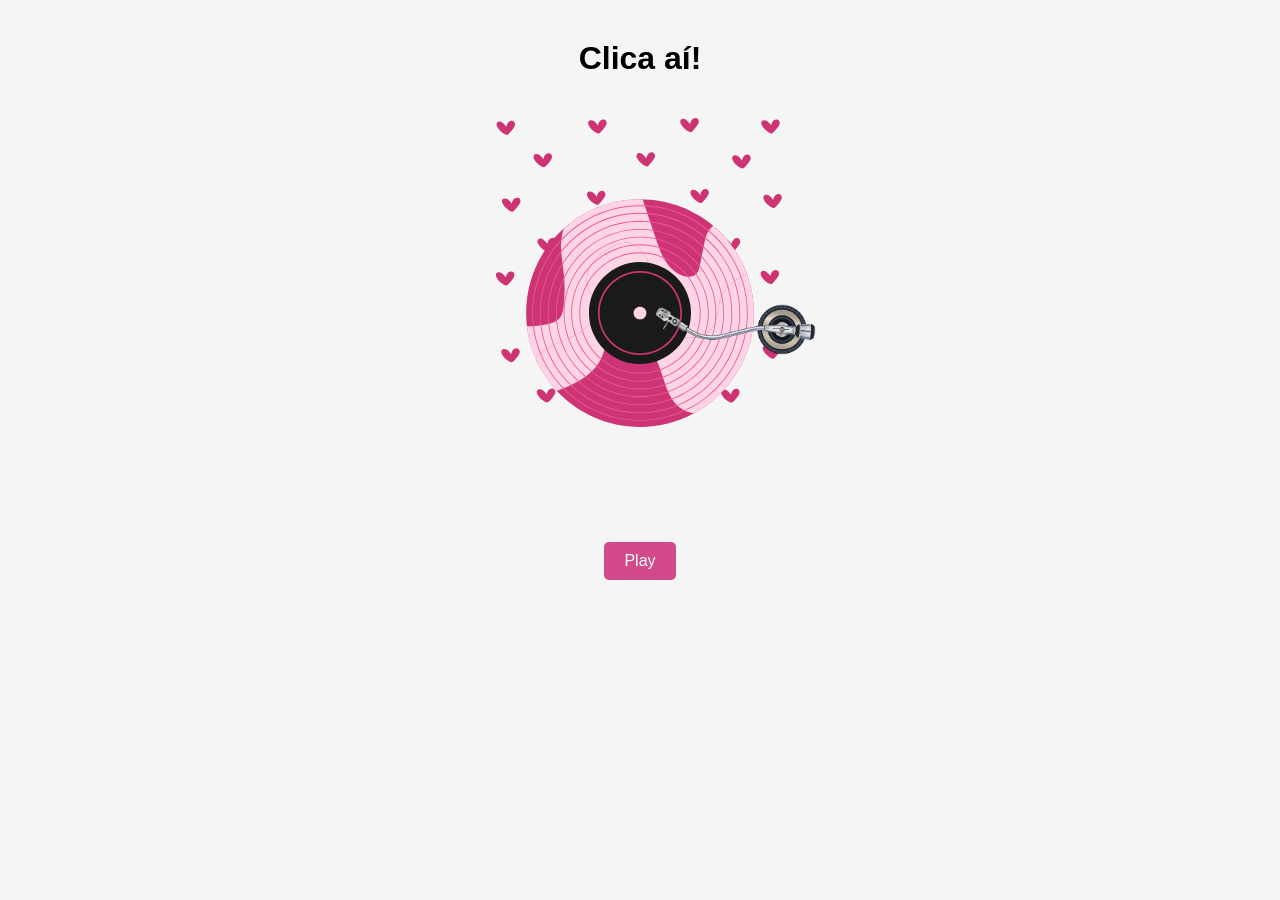
<file: index.html>
<!DOCTYPE html>
<html lang="pt-br">
<head>
<meta charset="UTF-8">
<meta name="viewport" content="width=device-width, initial-scale=1.0">
<title>Gostasse?</title>

<style>
body {
  font-family: Arial, sans-serif;
  text-align: center;
  background-color: #f5f5f5;
  margin: 0;
  padding: 0;
}

.record-player {
  margin-top: 40px;
}

#player-container {
  display: inline-block;
  margin-top: 20px;
}

svg {
  width: 400px;
  height: 400px;
  transition: transform 0.5s ease;
}

.spin {
  animation: spin 4s linear infinite;
  transform-origin: center;
}

@keyframes spin {
  from { transform: rotate(0deg); }
  to { transform: rotate(360deg); }
}

#play-button {
  margin-top: 20px;
  padding: 10px 20px;
  font-size: 16px;
  color: #fff;
  background-color: #d24a89;
  border: none;
  border-radius: 5px;
  cursor: pointer;
}

#play-button:hover {
  background-color: #ff3b3b;
}
</style>
</head>

<body>

<div class="record-player">
  <h1>Clica aí!</h1>

  <div id="player-container">

    <svg xmlns="http://www.w3.org/2000/svg" xmlns:xlink="http://www.w3.org/1999/xlink" width="500" zoomAndPan="magnify" viewBox="0 0 375 374.999991" height="500" preserveAspectRatio="xMidYMid meet" version="1.0"><defs><filter x="0%" y="0%" width="100%" height="100%" id="0fb2a1ca93"><feColorMatrix values="0 0 0 0 1 0 0 0 0 1 0 0 0 0 1 0 0 0 1 0" color-interpolation-filters="sRGB"/></filter><filter x="0%" y="0%" width="100%" height="100%" id="98f1b8a8ed"><feColorMatrix values="0 0 0 0 1 0 0 0 0 1 0 0 0 0 1 0.2126 0.7152 0.0722 0 0" color-interpolation-filters="sRGB"/></filter><clipPath id="3d52c8f362"><path d="M 52.046875 0 L 321 0 L 321 267 L 52.046875 267 Z M 52.046875 0 " clip-rule="nonzero"/></clipPath><clipPath id="ffce18178c"><path d="M 80.699219 76.082031 L 294.449219 76.082031 L 294.449219 289.832031 L 80.699219 289.832031 Z M 80.699219 76.082031 " clip-rule="nonzero"/></clipPath><clipPath id="25c876d5da"><path d="M 89 116 L 294.449219 116 L 294.449219 277 L 89 277 Z M 89 116 " clip-rule="nonzero"/></clipPath><clipPath id="5e843db1ca"><path d="M 81 76.082031 L 288 76.082031 L 288 226 L 81 226 Z M 81 76.082031 " clip-rule="nonzero"/></clipPath><clipPath id="73e4fa4395"><path d="M 202.269531 123.324219 L 352 123.324219 L 352 273 L 202.269531 273 Z M 202.269531 123.324219 " clip-rule="nonzero"/></clipPath><image x="0" y="0" width="417" xlink:href="[data-uri]" id="6291e8c751" height="417" preserveAspectRatio="xMidYMid meet"/><mask id="950beed1cd"><g filter="url(#0fb2a1ca93)"><g filter="url(#98f1b8a8ed)" transform="matrix(0.35964, 0, 0, 0.35964, 202.270786, 123.32343)"><image x="0" y="0" width="417" xlink:href="[data-uri]" height="417" preserveAspectRatio="xMidYMid meet"/></g></g></mask><image x="0" y="0" width="417" xlink:href="[data-uri]" id="d686de5726" height="417" preserveAspectRatio="xMidYMid meet"/></defs><g clip-path="url(#3d52c8f362)"><path fill="#ce3374" d="M 67.96875 10.773438 C 67.230469 11.746094 66.429688 12.6875 65.597656 13.585938 C 65.179688 14.039062 64.75 14.480469 64.3125 14.910156 C 63.832031 15.378906 63.3125 15.808594 62.605469 15.808594 C 61.898438 15.808594 61.214844 15.402344 60.59375 15.058594 C 60.097656 14.796875 59.617188 14.503906 59.148438 14.1875 C 58.171875 13.527344 57.253906 12.789062 56.402344 11.972656 C 55.441406 11.097656 54.671875 10.078125 54.089844 8.917969 C 53.398438 7.835938 52.703125 6.429688 53.136719 5.128906 C 53.902344 2.835938 56.714844 3.058594 58.390625 4.121094 C 59.945312 5.164062 61.164062 6.507812 62.054688 8.152344 L 62.375 7.320312 C 62.789062 6.253906 63.214844 5.148438 63.964844 4.261719 C 64.339844 3.792969 64.792969 3.421875 65.328125 3.144531 C 65.859375 2.867188 66.425781 2.707031 67.023438 2.667969 C 67.609375 2.628906 68.160156 2.746094 68.679688 3.023438 C 69.195312 3.296875 69.605469 3.683594 69.902344 4.191406 C 71.246094 6.519531 69.359375 8.984375 67.96875 10.773438 Z M 104.558594 34.597656 C 104.261719 34.089844 103.855469 33.703125 103.335938 33.429688 C 102.816406 33.15625 102.265625 33.035156 101.683594 33.074219 C 101.082031 33.113281 100.515625 33.269531 99.984375 33.546875 C 99.449219 33.824219 98.996094 34.199219 98.621094 34.667969 C 97.871094 35.554688 97.449219 36.65625 97.035156 37.726562 L 96.714844 38.554688 C 95.824219 36.910156 94.601562 35.570312 93.046875 34.527344 C 91.371094 33.464844 88.546875 33.242188 87.792969 35.535156 C 87.359375 36.835938 88.054688 38.234375 88.746094 39.324219 C 89.328125 40.484375 90.101562 41.503906 91.0625 42.378906 C 91.914062 43.195312 92.832031 43.933594 93.808594 44.59375 C 94.273438 44.894531 94.757812 45.191406 95.25 45.46875 C 95.875 45.8125 96.527344 46.226562 97.265625 46.21875 C 98 46.210938 98.488281 45.78125 98.96875 45.320312 C 99.449219 44.855469 99.835938 44.445312 100.253906 43.996094 C 101.089844 43.097656 101.886719 42.15625 102.636719 41.183594 C 104.003906 39.378906 105.894531 36.925781 104.558594 34.597656 Z M 155.769531 2.910156 C 155.46875 2.402344 155.0625 2.015625 154.546875 1.742188 C 154.027344 1.46875 153.476562 1.351562 152.890625 1.386719 C 152.292969 1.425781 151.726562 1.582031 151.191406 1.859375 C 150.660156 2.136719 150.203125 2.511719 149.828125 2.980469 C 149.082031 3.882812 148.65625 4.96875 148.242188 6.039062 L 147.921875 6.867188 C 147.03125 5.222656 145.808594 3.882812 144.257812 2.839844 C 142.578125 1.777344 139.757812 1.554688 139 3.847656 C 138.566406 5.148438 139.261719 6.546875 139.957031 7.636719 C 140.535156 8.800781 141.308594 9.820312 142.269531 10.699219 C 143.121094 11.511719 144.039062 12.25 145.015625 12.910156 C 145.484375 13.210938 145.964844 13.511719 146.457031 13.789062 C 147.082031 14.132812 147.738281 14.542969 148.46875 14.539062 C 149.203125 14.53125 149.695312 14.097656 150.175781 13.636719 C 150.65625 13.175781 151.046875 12.765625 151.464844 12.316406 C 152.296875 11.414062 153.09375 10.472656 153.84375 9.5 C 155.226562 7.703125 157.113281 5.238281 155.769531 2.910156 Z M 202.839844 107.128906 C 202.542969 106.625 202.136719 106.234375 201.617188 105.960938 C 201.101562 105.6875 200.550781 105.570312 199.964844 105.609375 C 199.363281 105.648438 198.796875 105.804688 198.265625 106.082031 C 197.730469 106.359375 197.277344 106.734375 196.902344 107.203125 C 196.15625 108.085938 195.730469 109.191406 195.316406 110.257812 L 194.996094 111.089844 C 194.105469 109.445312 192.882812 108.101562 191.328125 107.058594 C 189.652344 105.996094 186.828125 105.773438 186.074219 108.066406 C 185.640625 109.371094 186.332031 110.765625 187.027344 111.855469 C 187.609375 113.019531 188.378906 114.039062 189.339844 114.917969 C 190.195312 115.734375 191.109375 116.472656 192.089844 117.128906 C 192.558594 117.429688 193.035156 117.730469 193.527344 118.007812 C 194.15625 118.351562 194.808594 118.765625 195.542969 118.757812 C 196.277344 118.753906 196.769531 118.320312 197.25 117.859375 C 197.730469 117.398438 198.117188 116.988281 198.539062 116.535156 C 199.371094 115.632812 200.167969 114.695312 200.917969 113.71875 C 202.296875 111.921875 204.183594 109.457031 202.839844 107.128906 Z M 281.039062 114.101562 C 280.742188 113.597656 280.332031 113.207031 279.816406 112.933594 C 279.296875 112.660156 278.746094 112.542969 278.160156 112.582031 C 277.5625 112.617188 276.996094 112.777344 276.464844 113.054688 C 275.929688 113.332031 275.476562 113.703125 275.101562 114.171875 C 274.351562 115.058594 273.929688 116.160156 273.515625 117.230469 C 273.40625 117.507812 273.300781 117.785156 273.195312 118.058594 C 272.300781 116.414062 271.074219 115.074219 269.519531 114.03125 C 267.839844 112.96875 265.019531 112.746094 264.261719 115.039062 C 263.832031 116.339844 264.523438 117.738281 265.21875 118.828125 C 265.800781 119.992188 266.570312 121.011719 267.53125 121.890625 C 268.386719 122.703125 269.300781 123.441406 270.277344 124.105469 C 270.746094 124.402344 271.226562 124.703125 271.71875 124.980469 C 272.347656 125.324219 273 125.734375 273.734375 125.730469 C 274.46875 125.722656 274.957031 125.292969 275.4375 124.828125 C 275.917969 124.367188 276.308594 123.957031 276.726562 123.507812 C 277.558594 122.605469 278.355469 121.664062 279.105469 120.695312 C 280.496094 118.894531 282.386719 116.429688 281.039062 114.101562 Z M 74.988281 76.199219 C 74.691406 75.695312 74.285156 75.304688 73.769531 75.03125 C 73.25 74.757812 72.699219 74.640625 72.113281 74.679688 C 71.511719 74.714844 70.945312 74.871094 70.410156 75.148438 C 69.871094 75.425781 69.414062 75.800781 69.039062 76.269531 C 68.292969 77.171875 67.863281 78.261719 67.453125 79.332031 L 67.128906 80.171875 C 66.242188 78.523438 65.023438 77.175781 63.46875 76.128906 C 61.792969 75.070312 58.96875 74.84375 58.214844 77.136719 C 57.777344 78.441406 58.472656 79.835938 59.167969 80.925781 C 59.746094 82.089844 60.519531 83.113281 61.480469 83.988281 C 62.332031 84.804688 63.25 85.542969 64.226562 86.203125 C 64.695312 86.519531 65.175781 86.808594 65.667969 87.078125 C 66.292969 87.421875 66.949219 87.835938 67.683594 87.828125 C 68.417969 87.820312 68.910156 87.390625 69.390625 86.929688 C 69.867188 86.464844 70.253906 86.058594 70.675781 85.605469 C 71.507812 84.707031 72.308594 83.761719 73.058594 82.792969 C 74.433594 80.992188 76.320312 78.53125 74.972656 76.199219 Z M 201.132812 33.730469 C 200.839844 33.222656 200.429688 32.832031 199.914062 32.558594 C 199.394531 32.285156 198.84375 32.167969 198.257812 32.207031 C 197.660156 32.246094 197.09375 32.402344 196.558594 32.679688 C 196.027344 32.957031 195.574219 33.332031 195.199219 33.800781 C 194.449219 34.6875 194.027344 35.789062 193.613281 36.859375 L 193.292969 37.6875 C 192.402344 36.042969 191.179688 34.699219 189.625 33.65625 C 187.945312 32.597656 185.125 32.371094 184.367188 34.664062 C 183.9375 35.96875 184.628906 37.363281 185.324219 38.453125 C 185.902344 39.617188 186.675781 40.640625 187.636719 41.515625 C 188.488281 42.332031 189.40625 43.070312 190.382812 43.730469 C 190.851562 44.042969 191.332031 44.328125 191.824219 44.609375 C 192.453125 44.949219 193.105469 45.363281 193.839844 45.355469 C 194.574219 45.347656 195.0625 44.917969 195.542969 44.457031 C 196.023438 43.992188 196.414062 43.585938 196.832031 43.132812 C 197.664062 42.234375 198.460938 41.289062 199.210938 40.320312 C 200.605469 38.519531 202.492188 36.058594 201.132812 33.730469 Z M 154.644531 69.796875 C 154.347656 69.289062 153.941406 68.902344 153.421875 68.628906 C 152.90625 68.355469 152.355469 68.238281 151.769531 68.273438 C 151.171875 68.3125 150.605469 68.46875 150.070312 68.746094 C 149.539062 69.023438 149.085938 69.398438 148.710938 69.867188 C 147.960938 70.753906 147.539062 71.855469 147.125 72.925781 L 146.804688 73.753906 C 145.910156 72.109375 144.6875 70.765625 143.132812 69.722656 C 141.457031 68.664062 138.636719 68.4375 137.878906 70.734375 C 137.449219 72.035156 138.140625 73.433594 138.832031 74.523438 C 139.414062 75.6875 140.1875 76.707031 141.148438 77.582031 C 142.003906 78.398438 142.917969 79.136719 143.894531 79.796875 C 144.363281 80.097656 144.84375 80.398438 145.335938 80.675781 C 145.964844 81.019531 146.617188 81.429688 147.351562 81.425781 C 148.085938 81.417969 148.574219 80.984375 149.054688 80.523438 C 149.535156 80.0625 149.925781 79.652344 150.34375 79.199219 C 151.175781 78.300781 151.972656 77.359375 152.722656 76.386719 C 154.113281 74.585938 156.003906 72.125 154.644531 69.796875 Z M 108.300781 113.902344 C 108.003906 113.398438 107.597656 113.007812 107.082031 112.734375 C 106.5625 112.460938 106.011719 112.34375 105.429688 112.382812 C 104.828125 112.421875 104.261719 112.578125 103.726562 112.855469 C 103.195312 113.132812 102.742188 113.503906 102.367188 113.976562 C 101.617188 114.875 101.191406 115.964844 100.777344 117.03125 L 100.457031 117.863281 C 99.566406 116.214844 98.34375 114.871094 96.789062 113.832031 C 95.117188 112.769531 92.292969 112.542969 91.539062 114.839844 C 91.101562 116.144531 91.796875 117.539062 92.492188 118.628906 C 93.074219 119.792969 93.84375 120.8125 94.804688 121.6875 C 95.65625 122.503906 96.574219 123.242188 97.550781 123.902344 C 98.019531 124.21875 98.5 124.503906 98.992188 124.78125 C 99.617188 125.125 100.273438 125.539062 101.007812 125.53125 C 101.742188 125.523438 102.234375 125.09375 102.714844 124.632812 C 103.195312 124.167969 103.582031 123.757812 104 123.304688 C 104.835938 122.40625 105.632812 121.46875 106.382812 120.492188 C 107.761719 118.691406 109.65625 116.230469 108.300781 113.902344 Z M 319.996094 72.789062 C 319.699219 72.285156 319.292969 71.894531 318.773438 71.621094 C 318.257812 71.347656 317.707031 71.230469 317.121094 71.269531 C 316.523438 71.304688 315.957031 71.464844 315.421875 71.742188 C 314.890625 72.019531 314.433594 72.390625 314.058594 72.859375 C 313.3125 73.761719 312.886719 74.851562 312.472656 75.921875 L 312.152344 76.75 C 311.261719 75.101562 310.039062 73.761719 308.484375 72.71875 C 306.8125 71.660156 303.984375 71.433594 303.234375 73.726562 C 302.796875 75.03125 303.492188 76.425781 304.1875 77.515625 C 304.765625 78.679688 305.539062 79.699219 306.5 80.578125 C 307.351562 81.394531 308.269531 82.132812 309.246094 82.792969 C 309.714844 83.089844 310.195312 83.390625 310.6875 83.667969 C 311.3125 84.011719 311.964844 84.421875 312.703125 84.417969 C 313.4375 84.410156 313.929688 83.980469 314.40625 83.519531 C 314.886719 83.054688 315.273438 82.644531 315.695312 82.195312 C 316.527344 81.296875 317.328125 80.351562 318.074219 79.382812 C 319.453125 77.582031 321.34375 75.121094 319.996094 72.789062 Z M 242.164062 1.617188 C 241.867188 1.109375 241.460938 0.71875 240.945312 0.445312 C 240.425781 0.171875 239.875 0.0507812 239.292969 0.0898438 C 238.691406 0.128906 238.121094 0.285156 237.589844 0.5625 C 237.054688 0.84375 236.601562 1.21875 236.226562 1.6875 C 235.480469 2.574219 235.054688 3.675781 234.640625 4.746094 L 234.320312 5.574219 C 233.429688 3.929688 232.207031 2.585938 230.652344 1.542969 C 228.980469 0.484375 226.15625 0.257812 225.402344 2.550781 C 224.964844 3.855469 225.660156 5.25 226.355469 6.34375 C 226.9375 7.507812 227.707031 8.527344 228.667969 9.402344 C 229.523438 10.21875 230.445312 10.957031 231.425781 11.617188 C 231.894531 11.917969 232.375 12.214844 232.867188 12.496094 C 233.492188 12.835938 234.148438 13.25 234.882812 13.246094 C 235.617188 13.238281 236.105469 12.808594 236.589844 12.34375 C 237.070312 11.882812 237.457031 11.472656 237.875 11.019531 C 238.710938 10.121094 239.507812 9.179688 240.257812 8.207031 C 241.625 6.40625 243.511719 3.945312 242.164062 1.617188 Z M 290.8125 35.78125 C 290.515625 35.277344 290.109375 34.886719 289.589844 34.613281 C 289.074219 34.339844 288.519531 34.222656 287.9375 34.261719 C 287.335938 34.296875 286.769531 34.457031 286.238281 34.734375 C 285.703125 35.011719 285.25 35.382812 284.875 35.851562 C 284.128906 36.753906 283.703125 37.839844 283.289062 38.914062 L 282.964844 39.742188 C 282.078125 38.09375 280.855469 36.753906 279.300781 35.710938 C 277.625 34.652344 274.800781 34.425781 274.046875 36.71875 C 273.613281 38.023438 274.308594 39.417969 275 40.507812 C 275.582031 41.675781 276.351562 42.699219 277.316406 43.578125 C 278.171875 44.394531 279.085938 45.132812 280.0625 45.792969 C 280.53125 46.09375 281.011719 46.394531 281.507812 46.667969 C 282.128906 47.011719 282.785156 47.425781 283.519531 47.417969 C 284.25 47.414062 284.746094 46.980469 285.226562 46.519531 C 285.703125 46.058594 286.09375 45.644531 286.511719 45.195312 C 287.34375 44.296875 288.144531 43.355469 288.894531 42.378906 C 290.269531 40.582031 292.15625 38.105469 290.8125 35.78125 Z M 318.035156 2.871094 C 317.738281 2.367188 317.332031 1.976562 316.816406 1.703125 C 316.296875 1.429688 315.746094 1.3125 315.160156 1.351562 C 314.5625 1.390625 314 1.550781 313.46875 1.824219 C 312.9375 2.101562 312.484375 2.476562 312.109375 2.941406 C 311.359375 3.84375 310.933594 4.933594 310.519531 6 L 310.199219 6.832031 C 309.308594 5.179688 308.085938 3.832031 306.527344 2.789062 C 304.847656 1.726562 302.027344 1.503906 301.269531 3.796875 C 300.839844 5.097656 301.53125 6.496094 302.226562 7.585938 C 302.804688 8.75 303.574219 9.769531 304.539062 10.648438 C 305.390625 11.460938 306.304688 12.199219 307.285156 12.859375 C 307.753906 13.175781 308.234375 13.46875 308.726562 13.738281 C 309.351562 14.082031 310.007812 14.496094 310.742188 14.488281 C 311.476562 14.476562 311.964844 14.046875 312.445312 13.585938 C 312.925781 13.125 313.316406 12.71875 313.734375 12.265625 C 314.566406 11.363281 315.363281 10.421875 316.113281 9.449219 C 317.507812 7.664062 319.378906 5.1875 318.035156 2.871094 Z M 251.632812 68.140625 C 251.335938 67.636719 250.929688 67.246094 250.410156 66.972656 C 249.894531 66.699219 249.339844 66.582031 248.757812 66.621094 C 248.15625 66.65625 247.589844 66.816406 247.058594 67.09375 C 246.527344 67.371094 246.070312 67.742188 245.699219 68.210938 C 244.949219 69.113281 244.523438 70.199219 244.109375 71.273438 L 243.789062 72.097656 C 242.898438 70.457031 241.675781 69.113281 240.125 68.070312 C 238.449219 67.007812 235.625 66.785156 234.871094 69.078125 C 234.4375 70.378906 235.132812 71.777344 235.824219 72.867188 C 236.40625 74.03125 237.179688 75.050781 238.140625 75.929688 C 238.992188 76.742188 239.90625 77.480469 240.882812 78.144531 C 241.351562 78.441406 241.835938 78.742188 242.328125 79.019531 C 242.953125 79.363281 243.605469 79.773438 244.34375 79.769531 C 245.078125 79.761719 245.566406 79.332031 246.046875 78.867188 C 246.527344 78.40625 246.914062 77.996094 247.332031 77.546875 C 248.167969 76.644531 248.964844 75.703125 249.714844 74.734375 C 251.089844 72.933594 252.980469 70.472656 251.632812 68.140625 Z M 69.277344 145.425781 C 68.980469 144.917969 68.574219 144.527344 68.058594 144.253906 C 67.539062 143.980469 66.988281 143.863281 66.40625 143.902344 C 65.804688 143.941406 65.238281 144.097656 64.703125 144.375 C 64.171875 144.65625 63.71875 145.027344 63.34375 145.496094 C 62.59375 146.382812 62.167969 147.484375 61.753906 148.554688 L 61.433594 149.382812 C 60.546875 147.738281 59.324219 146.394531 57.769531 145.355469 C 56.085938 144.292969 53.269531 144.054688 52.507812 146.359375 C 52.070312 147.664062 52.765625 149.0625 53.460938 150.148438 C 54.039062 151.3125 54.8125 152.335938 55.773438 153.210938 C 56.625 154.027344 57.539062 154.765625 58.519531 155.425781 C 58.988281 155.738281 59.46875 156.023438 59.960938 156.304688 C 60.585938 156.644531 61.238281 157.058594 61.972656 157.050781 C 62.710938 157.042969 63.203125 156.613281 63.679688 156.152344 C 64.160156 155.6875 64.546875 155.28125 64.96875 154.828125 C 65.800781 153.929688 66.597656 152.988281 67.347656 152.015625 C 68.730469 150.214844 70.617188 147.753906 69.269531 145.425781 Z M 103.917969 175.828125 C 103.621094 175.324219 103.210938 174.933594 102.695312 174.660156 C 102.175781 174.386719 101.625 174.269531 101.039062 174.308594 C 100.441406 174.347656 99.875 174.503906 99.339844 174.78125 C 98.808594 175.058594 98.355469 175.429688 97.980469 175.902344 C 97.230469 176.800781 96.804688 177.890625 96.390625 178.960938 L 96.070312 179.789062 C 95.179688 178.144531 93.957031 176.800781 92.40625 175.761719 C 90.730469 174.699219 87.90625 174.472656 87.152344 176.769531 C 86.71875 178.070312 87.410156 179.46875 88.105469 180.554688 C 88.683594 181.722656 89.457031 182.742188 90.417969 183.617188 C 91.273438 184.433594 92.1875 185.171875 93.164062 185.832031 C 93.632812 186.132812 94.113281 186.429688 94.605469 186.707031 C 95.230469 187.050781 95.886719 187.464844 96.621094 187.457031 C 97.355469 187.453125 97.847656 187.019531 98.324219 186.558594 C 98.804688 186.09375 99.195312 185.683594 99.613281 185.234375 C 100.445312 184.335938 101.242188 183.394531 101.992188 182.421875 C 103.375 180.621094 105.261719 178.160156 103.917969 175.828125 Z M 155.136719 144.140625 C 154.839844 143.636719 154.429688 143.246094 153.914062 142.972656 C 153.394531 142.699219 152.84375 142.582031 152.261719 142.621094 C 151.660156 142.660156 151.09375 142.816406 150.5625 143.09375 C 150.027344 143.371094 149.574219 143.746094 149.199219 144.214844 C 148.453125 145.113281 148.027344 146.207031 147.613281 147.273438 L 147.292969 148.101562 C 146.402344 146.457031 145.179688 145.113281 143.625 144.074219 C 141.949219 143.011719 139.125 142.785156 138.371094 145.082031 C 137.9375 146.382812 138.628906 147.78125 139.324219 148.867188 C 139.90625 150.035156 140.675781 151.054688 141.636719 151.929688 C 142.492188 152.746094 143.40625 153.484375 144.386719 154.144531 C 144.851562 154.445312 145.332031 154.746094 145.824219 155.019531 C 146.453125 155.363281 147.105469 155.777344 147.839844 155.769531 C 148.574219 155.765625 149.066406 155.332031 149.546875 154.871094 C 150.027344 154.410156 150.414062 153.996094 150.832031 153.546875 C 151.667969 152.648438 152.464844 151.707031 153.214844 150.734375 C 154.59375 148.933594 156.480469 146.472656 155.136719 144.140625 Z M 202.222656 248.363281 C 201.925781 247.859375 201.519531 247.46875 201 247.195312 C 200.484375 246.921875 199.929688 246.804688 199.347656 246.84375 C 198.746094 246.878906 198.179688 247.039062 197.648438 247.316406 C 197.117188 247.59375 196.664062 247.964844 196.289062 248.433594 C 195.539062 249.335938 195.113281 250.425781 194.699219 251.496094 L 194.367188 252.328125 C 193.472656 250.683594 192.25 249.339844 190.695312 248.296875 C 189.019531 247.234375 186.199219 247.011719 185.445312 249.304688 C 185.011719 250.609375 185.703125 252.003906 186.394531 253.09375 C 186.976562 254.257812 187.75 255.277344 188.710938 256.15625 C 189.5625 256.972656 190.480469 257.710938 191.457031 258.367188 C 191.925781 258.667969 192.40625 258.96875 192.898438 259.246094 C 193.527344 259.589844 194.179688 260.003906 194.914062 259.996094 C 195.648438 259.992188 196.136719 259.558594 196.617188 259.097656 C 197.097656 258.636719 197.488281 258.226562 197.90625 257.773438 C 198.738281 256.871094 199.535156 255.933594 200.285156 254.957031 C 201.664062 253.152344 203.554688 250.691406 202.207031 248.363281 Z M 280.410156 255.328125 C 280.109375 254.824219 279.703125 254.433594 279.1875 254.160156 C 278.667969 253.886719 278.117188 253.769531 277.53125 253.808594 C 276.933594 253.84375 276.367188 254.003906 275.832031 254.28125 C 275.300781 254.558594 274.84375 254.929688 274.46875 255.398438 C 273.722656 256.300781 273.296875 257.386719 272.882812 258.457031 L 272.5625 259.285156 C 271.671875 257.640625 270.449219 256.300781 268.898438 255.257812 C 267.21875 254.195312 264.398438 253.972656 263.640625 256.265625 C 263.210938 257.566406 263.902344 258.964844 264.597656 260.054688 C 265.175781 261.222656 265.949219 262.246094 266.910156 263.125 C 267.765625 263.941406 268.679688 264.679688 269.65625 265.339844 C 270.125 265.640625 270.605469 265.9375 271.097656 266.214844 C 271.722656 266.558594 272.378906 266.972656 273.113281 266.964844 C 273.847656 266.957031 274.335938 266.527344 274.816406 266.066406 C 275.296875 265.601562 275.6875 265.191406 276.105469 264.742188 C 276.9375 263.84375 277.734375 262.902344 278.484375 261.929688 C 279.867188 260.125 281.753906 257.664062 280.410156 255.328125 Z M 74.359375 217.429688 C 74.0625 216.921875 73.65625 216.53125 73.136719 216.257812 C 72.621094 215.984375 72.070312 215.867188 71.484375 215.90625 C 70.886719 215.945312 70.320312 216.101562 69.785156 216.378906 C 69.253906 216.65625 68.796875 217.03125 68.421875 217.5 C 67.675781 218.402344 67.25 219.488281 66.835938 220.558594 L 66.515625 221.386719 C 65.625 219.742188 64.402344 218.398438 62.847656 217.355469 C 61.171875 216.296875 58.347656 216.070312 57.59375 218.363281 C 57.160156 219.667969 57.855469 221.0625 58.550781 222.152344 C 59.128906 223.316406 59.902344 224.339844 60.863281 225.214844 C 61.710938 226.03125 62.621094 226.773438 63.59375 227.433594 C 64.0625 227.734375 64.542969 228.035156 65.035156 228.3125 C 65.660156 228.65625 66.316406 229.070312 67.050781 229.058594 C 67.785156 229.050781 68.277344 228.621094 68.757812 228.160156 C 69.234375 227.699219 69.621094 227.289062 70.042969 226.835938 C 70.875 225.9375 71.675781 225 72.425781 224.023438 C 73.800781 222.226562 75.691406 219.761719 74.34375 217.433594 Z M 200.515625 174.960938 C 200.21875 174.457031 199.8125 174.066406 199.292969 173.792969 C 198.777344 173.519531 198.226562 173.402344 197.640625 173.441406 C 197.039062 173.480469 196.476562 173.636719 195.941406 173.914062 C 195.410156 174.191406 194.957031 174.566406 194.582031 175.035156 C 193.832031 175.933594 193.40625 177.023438 192.992188 178.089844 L 192.671875 178.921875 C 191.78125 177.273438 190.558594 175.929688 189.003906 174.890625 C 187.328125 173.828125 184.507812 173.605469 183.75 175.898438 C 183.320312 177.203125 184.011719 178.597656 184.703125 179.6875 C 185.285156 180.851562 186.058594 181.871094 187.019531 182.746094 C 187.871094 183.5625 188.789062 184.296875 189.765625 184.957031 C 190.230469 185.273438 190.710938 185.558594 191.207031 185.835938 C 191.832031 186.179688 192.488281 186.59375 193.222656 186.585938 C 193.957031 186.582031 194.445312 186.148438 194.925781 185.6875 C 195.40625 185.230469 195.796875 184.816406 196.210938 184.363281 C 197.046875 183.460938 197.84375 182.523438 198.59375 181.546875 C 199.972656 179.746094 201.863281 177.289062 200.515625 174.960938 Z M 154.027344 211.027344 C 153.730469 210.523438 153.324219 210.132812 152.804688 209.859375 C 152.289062 209.585938 151.738281 209.46875 151.152344 209.507812 C 150.550781 209.546875 149.984375 209.703125 149.453125 209.980469 C 148.917969 210.257812 148.464844 210.632812 148.089844 211.101562 C 147.34375 212 146.917969 213.089844 146.503906 214.160156 C 146.398438 214.4375 146.289062 214.710938 146.183594 214.988281 C 145.292969 213.339844 144.070312 212 142.515625 210.960938 C 140.839844 209.898438 138.019531 209.671875 137.261719 211.96875 C 136.832031 213.269531 137.523438 214.667969 138.214844 215.753906 C 138.796875 216.917969 139.566406 217.9375 140.527344 218.816406 C 141.382812 219.628906 142.296875 220.371094 143.277344 221.03125 C 143.742188 221.332031 144.222656 221.632812 144.71875 221.90625 C 145.34375 222.25 146 222.664062 146.730469 222.65625 C 147.460938 222.652344 147.957031 222.21875 148.4375 221.757812 C 148.917969 221.296875 149.308594 220.882812 149.722656 220.433594 C 150.558594 219.535156 151.355469 218.59375 152.105469 217.617188 C 153.484375 215.820312 155.371094 213.355469 154.027344 211.027344 Z M 107.671875 255.136719 C 107.375 254.632812 106.96875 254.242188 106.449219 253.96875 C 105.933594 253.695312 105.382812 253.578125 104.796875 253.613281 C 104.199219 253.652344 103.632812 253.808594 103.097656 254.085938 C 102.566406 254.363281 102.109375 254.738281 101.734375 255.207031 C 100.988281 256.09375 100.5625 257.195312 100.148438 258.265625 L 99.828125 259.09375 C 98.9375 257.449219 97.714844 256.105469 96.160156 255.0625 C 94.488281 254.003906 91.660156 253.777344 90.910156 256.070312 C 90.472656 257.375 91.167969 258.769531 91.863281 259.859375 C 92.441406 261.023438 93.214844 262.042969 94.175781 262.921875 C 95.027344 263.738281 95.941406 264.476562 96.921875 265.136719 C 97.390625 265.433594 97.871094 265.734375 98.363281 266.015625 C 98.988281 266.355469 99.640625 266.769531 100.378906 266.765625 C 101.113281 266.757812 101.601562 266.324219 102.082031 265.863281 C 102.523438 265.433594 102.949219 264.992188 103.371094 264.539062 C 104.203125 263.636719 105.003906 262.699219 105.75 261.726562 C 107.128906 259.925781 109.019531 257.464844 107.671875 255.136719 Z M 319.367188 214.023438 C 319.070312 213.515625 318.660156 213.128906 318.144531 212.855469 C 317.628906 212.582031 317.078125 212.460938 316.492188 212.5 C 315.894531 212.539062 315.328125 212.695312 314.792969 212.972656 C 314.261719 213.25 313.804688 213.625 313.429688 214.09375 C 312.679688 214.992188 312.257812 216.082031 311.84375 217.152344 L 311.523438 217.980469 C 310.628906 216.335938 309.40625 214.996094 307.855469 213.953125 C 306.179688 212.890625 303.355469 212.667969 302.601562 214.960938 C 302.167969 216.261719 302.859375 217.660156 303.554688 218.75 C 304.136719 219.914062 304.90625 220.933594 305.867188 221.8125 C 306.722656 222.625 307.636719 223.363281 308.617188 224.023438 C 309.082031 224.324219 309.5625 224.625 310.054688 224.898438 C 310.683594 225.246094 311.335938 225.65625 312.070312 225.648438 C 312.804688 225.644531 313.296875 225.210938 313.777344 224.75 C 314.214844 224.320312 314.644531 223.878906 315.0625 223.425781 C 315.898438 222.527344 316.695312 221.585938 317.445312 220.613281 C 318.824219 218.816406 320.710938 216.351562 319.367188 214.023438 Z M 241.535156 142.855469 C 241.238281 142.351562 240.832031 141.960938 240.3125 141.6875 C 239.792969 141.414062 239.242188 141.296875 238.660156 141.335938 C 238.058594 141.371094 237.492188 141.53125 236.960938 141.808594 C 236.425781 142.085938 235.972656 142.457031 235.597656 142.925781 C 234.847656 143.8125 234.425781 144.914062 234.011719 145.988281 L 233.691406 146.8125 C 232.800781 145.167969 231.578125 143.824219 230.023438 142.78125 C 228.347656 141.722656 225.523438 141.496094 224.769531 143.792969 C 224.335938 145.09375 225.03125 146.492188 225.722656 147.582031 C 226.304688 148.746094 227.074219 149.765625 228.039062 150.640625 C 228.890625 151.457031 229.808594 152.195312 230.785156 152.859375 C 231.25 153.15625 231.734375 153.457031 232.226562 153.734375 C 232.851562 154.078125 233.503906 154.488281 234.242188 154.484375 C 234.976562 154.476562 235.464844 154.046875 235.945312 153.582031 C 236.425781 153.121094 236.8125 152.710938 237.230469 152.257812 C 238.066406 151.359375 238.859375 150.421875 239.613281 149.445312 C 240.992188 147.652344 242.882812 145.175781 241.535156 142.855469 Z M 290.179688 177.015625 C 289.882812 176.511719 289.476562 176.121094 288.960938 175.847656 C 288.441406 175.574219 287.890625 175.457031 287.304688 175.496094 C 286.707031 175.535156 286.140625 175.691406 285.605469 175.96875 C 285.074219 176.246094 284.621094 176.621094 284.246094 177.089844 C 283.496094 177.988281 283.070312 179.078125 282.65625 180.148438 L 282.335938 180.976562 C 281.445312 179.332031 280.222656 177.988281 278.671875 176.949219 C 276.996094 175.886719 274.171875 175.660156 273.417969 177.957031 C 272.980469 179.257812 273.675781 180.65625 274.371094 181.742188 C 274.953125 182.90625 275.722656 183.929688 276.683594 184.804688 C 277.539062 185.621094 278.453125 186.359375 279.429688 187.019531 C 279.898438 187.320312 280.378906 187.621094 280.875 187.894531 C 281.496094 188.238281 282.152344 188.652344 282.886719 188.644531 C 283.621094 188.640625 284.113281 188.207031 284.59375 187.746094 C 285.070312 187.285156 285.460938 186.871094 285.878906 186.421875 C 286.710938 185.523438 287.511719 184.582031 288.261719 183.609375 C 289.640625 181.804688 291.527344 179.339844 290.179688 177.011719 Z M 317.40625 144.113281 C 317.109375 143.605469 316.703125 143.214844 316.183594 142.941406 C 315.667969 142.667969 315.117188 142.550781 314.53125 142.589844 C 313.929688 142.628906 313.363281 142.785156 312.832031 143.0625 C 312.296875 143.339844 311.84375 143.714844 311.46875 144.183594 C 310.722656 145.070312 310.296875 146.171875 309.882812 147.238281 C 309.777344 147.515625 309.667969 147.796875 309.5625 148.070312 C 308.671875 146.425781 307.449219 145.082031 305.894531 144.039062 C 304.21875 142.976562 301.398438 142.753906 300.640625 145.046875 C 300.207031 146.351562 300.902344 147.746094 301.59375 148.835938 C 302.175781 150 302.945312 151.019531 303.90625 151.898438 C 304.761719 152.714844 305.675781 153.449219 306.65625 154.113281 C 307.121094 154.410156 307.601562 154.710938 308.097656 154.988281 C 308.722656 155.332031 309.375 155.746094 310.109375 155.738281 C 310.84375 155.726562 311.335938 155.300781 311.816406 154.835938 C 312.296875 154.375 312.6875 153.964844 313.101562 153.511719 C 313.9375 152.613281 314.734375 151.671875 315.484375 150.699219 C 316.863281 148.894531 318.75 146.433594 317.40625 144.105469 Z M 251.003906 209.371094 C 250.707031 208.867188 250.300781 208.476562 249.78125 208.203125 C 249.261719 207.929688 248.710938 207.8125 248.128906 207.851562 C 247.527344 207.890625 246.960938 208.046875 246.429688 208.320312 C 245.894531 208.597656 245.441406 208.972656 245.066406 209.4375 C 244.316406 210.339844 243.890625 211.425781 243.476562 212.5 L 243.15625 213.339844 C 242.265625 211.691406 241.046875 210.351562 239.492188 209.308594 C 237.816406 208.25 234.992188 208.023438 234.238281 210.316406 C 233.804688 211.621094 234.5 213.015625 235.191406 214.105469 C 235.773438 215.269531 236.542969 216.292969 237.507812 217.167969 C 238.359375 217.980469 239.273438 218.71875 240.25 219.382812 C 240.71875 219.679688 241.199219 219.980469 241.695312 220.257812 C 242.316406 220.601562 242.972656 221.011719 243.710938 221.007812 C 244.445312 221 244.933594 220.570312 245.414062 220.105469 C 245.894531 219.644531 246.28125 219.234375 246.699219 218.785156 C 247.535156 217.886719 248.332031 216.941406 249.082031 215.972656 C 250.460938 214.164062 252.351562 211.703125 251.003906 209.371094 Z M 251.003906 209.371094 " fill-opacity="1" fill-rule="nonzero"/></g><g clip-path="url(#ffce18178c)"><path fill="#ce3374" d="M 287.859375 146.402344 C 286.945312 143.898438 285.9375 141.429688 284.839844 138.996094 C 283.742188 136.566406 282.554688 134.179688 281.277344 131.835938 C 280 129.492188 278.640625 127.203125 277.191406 124.960938 C 275.742188 122.722656 274.210938 120.539062 272.601562 118.414062 C 270.988281 116.285156 269.300781 114.222656 267.53125 112.222656 C 265.765625 110.226562 263.925781 108.292969 262.015625 106.433594 C 260.105469 104.570312 258.128906 102.785156 256.082031 101.070312 C 254.039062 99.355469 251.933594 97.722656 249.765625 96.167969 C 247.597656 94.609375 245.375 93.136719 243.097656 91.75 C 240.820312 90.359375 238.492188 89.058594 236.117188 87.84375 C 233.742188 86.628906 231.324219 85.503906 228.867188 84.46875 C 226.40625 83.433594 223.914062 82.496094 221.382812 81.648438 C 218.851562 80.800781 216.296875 80.050781 213.707031 79.394531 C 211.121094 78.738281 208.515625 78.179688 205.886719 77.71875 C 203.261719 77.257812 200.617188 76.898438 197.964844 76.636719 C 195.308594 76.371094 192.648438 76.210938 189.980469 76.148438 C 189.152344 76.128906 188.320312 76.113281 187.488281 76.113281 C 184.230469 76.109375 180.980469 76.253906 177.734375 76.550781 C 174.488281 76.84375 171.261719 77.285156 168.058594 77.878906 C 164.855469 78.46875 161.683594 79.203125 158.546875 80.085938 C 155.410156 80.96875 152.320312 81.992188 149.277344 83.160156 C 146.234375 84.324219 143.253906 85.628906 140.328125 87.070312 C 137.40625 88.507812 134.554688 90.078125 131.777344 91.78125 C 129 93.484375 126.304688 95.308594 123.695312 97.261719 C 121.082031 99.210938 118.566406 101.273438 116.148438 103.457031 C 94.402344 123 80.722656 151.34375 80.722656 182.882812 C 80.726562 187.023438 80.964844 191.15625 81.441406 195.273438 C 82.09375 200.914062 83.191406 206.46875 84.734375 211.933594 C 86.277344 217.398438 88.246094 222.707031 90.636719 227.859375 C 93.03125 233.011719 95.820312 237.9375 99 242.644531 C 102.183594 247.347656 105.71875 251.769531 109.609375 255.90625 C 129.089844 276.671875 156.773438 289.648438 187.488281 289.648438 C 196.324219 289.660156 205.027344 288.589844 213.59375 286.429688 C 222.160156 284.273438 230.332031 281.097656 238.109375 276.902344 C 271.539062 258.867188 294.253906 223.527344 294.253906 182.882812 C 294.269531 170.347656 292.136719 158.1875 287.859375 146.402344 Z M 287.859375 146.402344 " fill-opacity="1" fill-rule="nonzero"/></g><g clip-path="url(#25c876d5da)"><path fill="#ffd4e4" d="M 262.195312 171.898438 C 260.355469 178.394531 260.628906 185.429688 258.125 191.699219 C 252.761719 205.128906 233.542969 210.53125 221.964844 201.859375 C 210.191406 193.042969 209.226562 176.222656 205.988281 161.871094 C 204.5625 155.558594 202.527344 149.449219 199.886719 143.542969 C 197.242188 137.632812 194.046875 132.042969 190.292969 126.773438 C 187.675781 123.097656 184.613281 119.460938 180.429688 117.773438 C 173.808594 115.105469 166.304688 117.96875 160.085938 121.46875 C 153.351562 125.257812 146.933594 129.960938 142.578125 136.34375 C 138.226562 142.726562 136.179688 151.019531 138.582031 158.363281 C 140.3125 163.648438 144.160156 168.085938 145.578125 173.464844 C 148.941406 186.242188 137.535156 198.253906 125.71875 204.171875 C 113.90625 210.089844 100.15625 213.417969 91.324219 223.246094 C 90.695312 223.949219 90.097656 224.671875 89.539062 225.414062 C 94.46875 236.738281 101.160156 246.902344 109.609375 255.90625 C 126.976562 249.476562 144.613281 240.84375 151.703125 224.152344 C 153.957031 218.84375 154.953125 213.039062 157.53125 207.878906 C 160.109375 202.71875 164.957031 198.046875 170.726562 198.15625 C 173.765625 198.214844 176.621094 199.585938 179.242188 201.128906 C 181.855469 202.675781 184.339844 204.410156 186.691406 206.332031 C 189.042969 208.25 191.238281 210.335938 193.277344 212.585938 C 195.316406 214.835938 197.175781 217.226562 198.855469 219.757812 C 200.535156 222.285156 202.015625 224.929688 203.296875 227.679688 C 210.558594 243.371094 212.128906 263.554688 226.707031 272.847656 C 230.171875 275.058594 234.066406 276.355469 238.109375 276.902344 C 271.539062 258.867188 294.253906 223.527344 294.253906 182.882812 C 294.269531 170.347656 292.136719 158.1875 287.859375 146.402344 C 286.707031 146.839844 285.570312 147.304688 284.449219 147.816406 C 274.191406 152.511719 265.273438 161.046875 262.195312 171.898438 Z M 262.195312 171.898438 " fill-opacity="1" fill-rule="nonzero"/></g><g clip-path="url(#5e843db1ca)"><path fill="#ffd4e4" d="M 116.046875 146.296875 C 117.078125 156.292969 117.03125 166.289062 115.910156 176.277344 C 115.414062 180.683594 114.558594 185.378906 111.445312 188.535156 C 108.8125 191.207031 105.011719 192.308594 101.347656 193.097656 C 94.785156 194.503906 88.152344 195.226562 81.441406 195.273438 C 82.648438 205.722656 85.347656 215.769531 89.539062 225.414062 C 90.101562 224.671875 90.695312 223.949219 91.324219 223.246094 C 100.15625 213.417969 113.90625 210.089844 125.71875 204.171875 C 137.535156 198.253906 148.941406 186.242188 145.578125 173.464844 C 144.160156 168.085938 140.3125 163.648438 138.582031 158.363281 C 136.179688 151.019531 138.226562 142.726562 142.578125 136.34375 C 146.933594 129.960938 153.351562 125.257812 160.085938 121.46875 C 166.304688 117.96875 173.808594 115.105469 180.429688 117.773438 C 184.613281 119.460938 187.675781 123.097656 190.292969 126.773438 C 194.046875 132.042969 197.242188 137.632812 199.886719 143.542969 C 202.527344 149.449219 204.5625 155.558594 205.988281 161.871094 C 209.226562 176.222656 210.191406 193.042969 221.96875 201.859375 C 233.542969 210.53125 252.761719 205.128906 258.125 191.699219 C 260.628906 185.429688 260.355469 178.394531 262.195312 171.898438 C 265.273438 161.046875 274.191406 152.511719 284.449219 147.816406 C 285.570312 147.304688 286.707031 146.839844 287.859375 146.402344 C 286.253906 142.007812 284.371094 137.734375 282.207031 133.582031 C 280.042969 129.433594 277.617188 125.441406 274.929688 121.609375 C 272.238281 117.777344 269.3125 114.136719 266.148438 110.691406 C 262.980469 107.242188 259.605469 104.015625 256.015625 101.011719 C 254.011719 102.675781 252.378906 104.640625 251.113281 106.914062 C 249.226562 110.359375 248.429688 114.277344 247.660156 118.125 C 246.320312 124.804688 244.984375 131.480469 243.648438 138.15625 C 243.0625 141.085938 242.378906 144.199219 240.25 146.296875 C 237.484375 149.019531 233.050781 149.203125 229.289062 148.253906 C 221.789062 146.363281 215.644531 140.78125 211.449219 134.28125 C 207.257812 127.78125 204.761719 120.359375 202.308594 113.023438 C 198.199219 100.730469 194.089844 88.4375 189.980469 76.148438 C 189.152344 76.128906 188.320312 76.117188 187.488281 76.117188 C 184.230469 76.109375 180.980469 76.253906 177.734375 76.550781 C 174.488281 76.84375 171.261719 77.285156 168.058594 77.878906 C 164.855469 78.46875 161.683594 79.203125 158.546875 80.085938 C 155.410156 80.96875 152.320312 81.992188 149.277344 83.160156 C 146.234375 84.324219 143.253906 85.628906 140.328125 87.070312 C 137.40625 88.507812 134.554688 90.078125 131.777344 91.78125 C 129 93.484375 126.304688 95.308594 123.695312 97.261719 C 121.082031 99.210938 118.566406 101.273438 116.148438 103.457031 C 115.476562 105.289062 114.933594 107.160156 114.511719 109.070312 C 111.835938 121.261719 114.769531 133.875 116.046875 146.296875 Z M 116.046875 146.296875 " fill-opacity="1" fill-rule="nonzero"/></g><path fill="#e75a9c" d="M 187.488281 283.914062 C 131.78125 283.914062 86.457031 238.589844 86.457031 182.882812 C 86.457031 127.171875 131.78125 81.847656 187.488281 81.847656 C 243.199219 81.847656 288.519531 127.171875 288.519531 182.882812 C 288.519531 238.589844 243.199219 283.914062 187.488281 283.914062 Z M 187.488281 82.648438 C 132.21875 82.648438 87.253906 127.613281 87.253906 182.882812 C 87.253906 238.148438 132.21875 283.113281 187.488281 283.113281 C 242.757812 283.113281 287.722656 238.148438 287.722656 182.882812 C 287.722656 127.613281 242.757812 82.648438 187.488281 82.648438 Z M 187.488281 82.648438 " fill-opacity="1" fill-rule="nonzero"/><path fill="#e75a9c" d="M 187.488281 276.828125 C 135.6875 276.828125 93.542969 234.683594 93.542969 182.882812 C 93.542969 131.078125 135.6875 88.933594 187.488281 88.933594 C 239.289062 88.933594 281.433594 131.078125 281.433594 182.882812 C 281.433594 234.683594 239.289062 276.828125 187.488281 276.828125 Z M 187.488281 89.734375 C 136.128906 89.734375 94.339844 131.519531 94.339844 182.882812 C 94.339844 234.242188 136.128906 276.027344 187.488281 276.027344 C 238.851562 276.027344 280.636719 234.242188 280.636719 182.882812 C 280.636719 131.519531 238.851562 89.734375 187.488281 89.734375 Z M 187.488281 89.734375 " fill-opacity="1" fill-rule="nonzero"/><path fill="#e75a9c" d="M 187.488281 269.363281 C 139.800781 269.363281 101.003906 230.570312 101.003906 182.882812 C 101.003906 135.195312 139.800781 96.398438 187.488281 96.398438 C 235.175781 96.398438 273.972656 135.195312 273.972656 182.882812 C 273.972656 230.570312 235.175781 269.363281 187.488281 269.363281 Z M 187.488281 97.195312 C 140.242188 97.195312 101.804688 135.632812 101.804688 182.882812 C 101.804688 230.128906 140.242188 268.566406 187.488281 268.566406 C 234.734375 268.566406 273.171875 230.128906 273.171875 182.882812 C 273.171875 135.632812 234.734375 97.195312 187.488281 97.195312 Z M 187.488281 97.195312 " fill-opacity="1" fill-rule="nonzero"/><path fill="#e75a9c" d="M 187.488281 261.714844 C 144.019531 261.714844 108.65625 226.351562 108.65625 182.882812 C 108.65625 139.410156 144.019531 104.046875 187.488281 104.046875 C 230.957031 104.046875 266.320312 139.410156 266.320312 182.882812 C 266.320312 226.351562 230.957031 261.714844 187.488281 261.714844 Z M 187.488281 104.847656 C 144.460938 104.847656 109.453125 139.851562 109.453125 182.882812 C 109.453125 225.910156 144.460938 260.914062 187.488281 260.914062 C 230.515625 260.914062 265.523438 225.910156 265.523438 182.882812 C 265.523438 139.851562 230.515625 104.847656 187.488281 104.847656 Z M 187.488281 104.847656 " fill-opacity="1" fill-rule="nonzero"/><path fill="#e75a9c" d="M 187.488281 254.4375 C 148.03125 254.4375 115.929688 222.339844 115.929688 182.882812 C 115.929688 143.425781 148.03125 111.324219 187.488281 111.324219 C 226.945312 111.324219 259.046875 143.425781 259.046875 182.882812 C 259.046875 222.339844 226.945312 254.4375 187.488281 254.4375 Z M 187.488281 112.121094 C 148.472656 112.121094 116.730469 143.863281 116.730469 182.882812 C 116.730469 221.898438 148.472656 253.640625 187.488281 253.640625 C 226.503906 253.640625 258.246094 221.898438 258.246094 182.882812 C 258.246094 143.863281 226.503906 112.121094 187.488281 112.121094 Z M 187.488281 112.121094 " fill-opacity="1" fill-rule="nonzero"/><path fill="#e75a9c" d="M 187.488281 247.335938 C 151.949219 247.335938 123.035156 218.421875 123.035156 182.882812 C 123.035156 147.339844 151.949219 118.425781 187.488281 118.425781 C 223.027344 118.425781 251.941406 147.339844 251.941406 182.882812 C 251.941406 218.421875 223.027344 247.335938 187.488281 247.335938 Z M 187.488281 119.226562 C 152.390625 119.226562 123.832031 147.78125 123.832031 182.882812 C 123.832031 217.980469 152.390625 246.535156 187.488281 246.535156 C 222.585938 246.535156 251.144531 217.980469 251.144531 182.882812 C 251.144531 147.78125 222.585938 119.226562 187.488281 119.226562 Z M 187.488281 119.226562 " fill-opacity="1" fill-rule="nonzero"/><path fill="#e75a9c" d="M 187.488281 239.796875 C 156.105469 239.796875 130.574219 214.261719 130.574219 182.882812 C 130.574219 151.5 156.105469 125.964844 187.488281 125.964844 C 218.871094 125.964844 244.402344 151.5 244.402344 182.882812 C 244.402344 214.261719 218.871094 239.796875 187.488281 239.796875 Z M 187.488281 126.765625 C 156.546875 126.765625 131.375 151.9375 131.375 182.882812 C 131.375 213.824219 156.546875 238.996094 187.488281 238.996094 C 218.429688 238.996094 243.605469 213.824219 243.605469 182.882812 C 243.605469 151.9375 218.429688 126.765625 187.488281 126.765625 Z M 187.488281 126.765625 " fill-opacity="1" fill-rule="nonzero"/><path fill="#1a1a1a" d="M 224.15625 152.203125 C 221.175781 148.625 217.746094 145.550781 213.859375 142.984375 C 209.972656 140.414062 205.800781 138.460938 201.339844 137.121094 L 201.339844 137.105469 C 196.824219 135.738281 192.207031 135.058594 187.488281 135.058594 C 161.078125 135.058594 139.667969 156.46875 139.667969 182.882812 C 139.667969 184.445312 139.746094 186.007812 139.898438 187.566406 C 140.054688 189.125 140.285156 190.671875 140.589844 192.207031 C 140.898438 193.746094 141.277344 195.261719 141.734375 196.757812 C 142.1875 198.257812 142.714844 199.730469 143.316406 201.175781 C 143.914062 202.625 144.585938 204.039062 145.324219 205.417969 C 146.0625 206.800781 146.867188 208.140625 147.734375 209.441406 C 148.605469 210.746094 149.539062 212 150.53125 213.210938 C 151.523438 214.421875 152.574219 215.582031 153.683594 216.6875 C 154.789062 217.792969 155.949219 218.84375 157.160156 219.839844 C 158.371094 220.832031 159.625 221.765625 160.925781 222.632812 C 162.230469 223.503906 163.570312 224.308594 164.953125 225.046875 C 166.332031 225.785156 167.746094 226.453125 169.191406 227.054688 C 170.640625 227.652344 172.113281 228.183594 173.609375 228.636719 C 175.109375 229.09375 176.625 229.472656 178.160156 229.777344 C 179.695312 230.085938 181.242188 230.316406 182.800781 230.46875 C 184.359375 230.625 185.921875 230.703125 187.488281 230.703125 C 213.898438 230.703125 235.308594 209.292969 235.308594 182.882812 C 235.316406 180.097656 235.078125 177.335938 234.597656 174.59375 C 234.117188 171.851562 233.402344 169.171875 232.449219 166.554688 C 231.5 163.9375 230.328125 161.425781 228.933594 159.015625 C 227.542969 156.605469 225.949219 154.335938 224.15625 152.203125 Z M 181.480469 182.882812 C 181.480469 182.488281 181.519531 182.097656 181.597656 181.710938 C 181.671875 181.320312 181.789062 180.945312 181.9375 180.582031 C 182.089844 180.21875 182.273438 179.871094 182.492188 179.542969 C 182.710938 179.214844 182.960938 178.910156 183.242188 178.632812 C 183.519531 178.355469 183.824219 178.105469 184.152344 177.886719 C 184.480469 177.667969 184.824219 177.480469 185.191406 177.332031 C 185.554688 177.179688 185.929688 177.066406 186.316406 176.988281 C 186.703125 176.910156 187.09375 176.875 187.488281 176.875 C 187.882812 176.875 188.273438 176.910156 188.660156 176.988281 C 189.046875 177.066406 189.421875 177.179688 189.789062 177.332031 C 190.152344 177.480469 190.5 177.667969 190.828125 177.886719 C 191.15625 178.105469 191.457031 178.355469 191.738281 178.632812 C 192.015625 178.910156 192.265625 179.214844 192.484375 179.542969 C 192.703125 179.871094 192.886719 180.21875 193.039062 180.582031 C 193.191406 180.945312 193.304688 181.320312 193.382812 181.710938 C 193.457031 182.097656 193.496094 182.488281 193.496094 182.882812 C 193.496094 183.277344 193.457031 183.667969 193.382812 184.054688 C 193.304688 184.441406 193.191406 184.816406 193.039062 185.179688 C 192.886719 185.542969 192.703125 185.890625 192.484375 186.21875 C 192.265625 186.546875 192.015625 186.851562 191.738281 187.128906 C 191.457031 187.40625 191.15625 187.65625 190.828125 187.875 C 190.5 188.09375 190.152344 188.28125 189.789062 188.429688 C 189.421875 188.582031 189.046875 188.695312 188.660156 188.773438 C 188.273438 188.851562 187.882812 188.890625 187.488281 188.890625 C 187.09375 188.890625 186.703125 188.851562 186.316406 188.773438 C 185.929688 188.699219 185.554688 188.585938 185.1875 188.433594 C 184.824219 188.28125 184.476562 188.097656 184.148438 187.878906 C 183.820312 187.660156 183.519531 187.410156 183.238281 187.132812 C 182.960938 186.851562 182.710938 186.546875 182.492188 186.21875 C 182.273438 185.890625 182.085938 185.546875 181.9375 185.179688 C 181.785156 184.816406 181.671875 184.441406 181.59375 184.054688 C 181.519531 183.667969 181.480469 183.277344 181.480469 182.882812 Z M 181.480469 182.882812 " fill-opacity="1" fill-rule="nonzero"/><path fill="#ce3374" d="M 187.488281 222.261719 C 165.773438 222.261719 148.105469 204.59375 148.105469 182.878906 C 148.105469 161.164062 165.773438 143.5 187.488281 143.5 C 209.203125 143.5 226.871094 161.164062 226.871094 182.878906 C 226.871094 204.59375 209.203125 222.261719 187.488281 222.261719 Z M 187.488281 145.097656 C 166.65625 145.097656 149.703125 162.046875 149.703125 182.878906 C 149.703125 203.714844 166.65625 220.664062 187.488281 220.664062 C 208.324219 220.664062 225.273438 203.714844 225.273438 182.878906 C 225.273438 162.046875 208.324219 145.097656 187.488281 145.097656 Z M 187.488281 145.097656 " fill-opacity="1" fill-rule="nonzero"/><g clip-path="url(#73e4fa4395)"><g mask="url(#950beed1cd)"><g transform="matrix(0.35964, 0, 0, 0.35964, 202.270786, 123.32343)"><image x="0" y="0" width="417" xlink:href="[data-uri]" height="417" preserveAspectRatio="xMidYMid meet"/></g></g></g></svg>
    
  </div>

  <br>
  <button id="play-button">Play</button>
  <audio id="love-song" src="love-song.mp3"></audio>
</div>

<script src="valentine-vinyl.js"></script>

</body>
</html>
</file>
